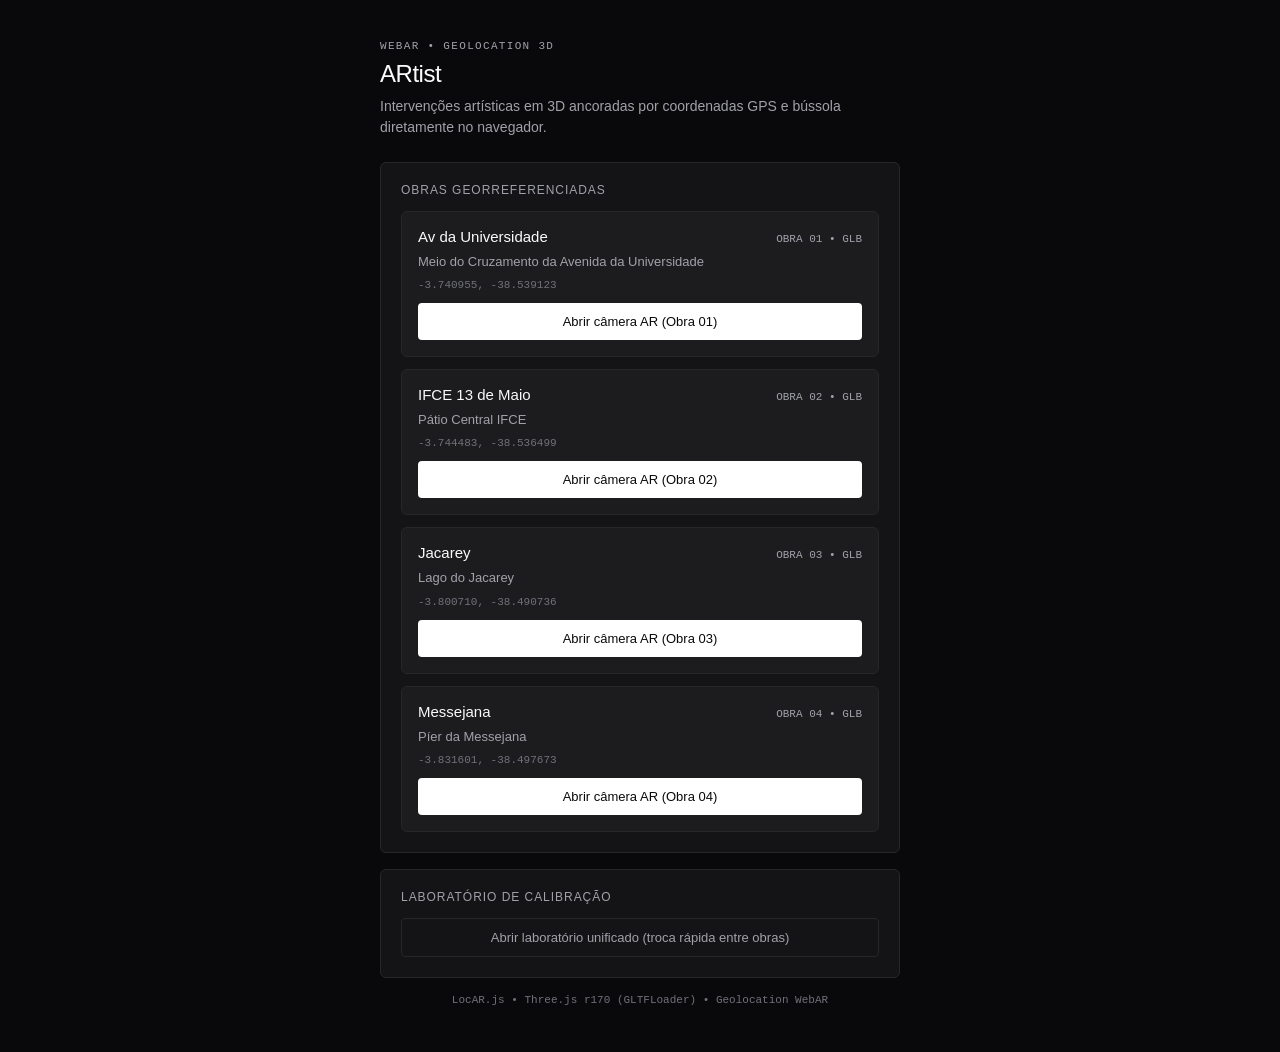
<file: index.html>
<!DOCTYPE html>
<html lang="pt-BR">
<head>
  <meta charset="UTF-8" />
  <meta name="viewport" content="width=device-width, initial-scale=1.0" />
  <meta name="theme-color" content="#09090b" />
  <title>ARtist • Location AR (3D)</title>
  <style>
    :root {
      --bg: #09090b;
      --surface: #141416;
      --surface-subtle: #1c1c1f;
      --border: #27272a;
      --text: #fafafa;
      --text-muted: #a1a1aa;
      --accent: #ffffff;
      --accent-text: #09090b;
    }

    * {
      box-sizing: border-box;
      margin: 0;
      padding: 0;
    }

    body {
      min-height: 100vh;
      background-color: var(--bg);
      color: var(--text);
      font-family: -apple-system, BlinkMacSystemFont, "Segoe UI", Roboto, "Helvetica Neue", Arial, sans-serif;
      display: flex;
      flex-direction: column;
      align-items: center;
      justify-content: center;
      padding: 40px 20px;
      -webkit-font-smoothing: antialiased;
      -moz-osx-font-smoothing: grayscale;
    }

    .container {
      max-width: 520px;
      width: 100%;
    }

    header {
      margin-bottom: 24px;
    }

    .meta-tag {
      font-size: 11px;
      letter-spacing: 0.12em;
      text-transform: uppercase;
      color: var(--text-muted);
      font-family: ui-monospace, SFMono-Regular, "SF Mono", Menlo, monospace;
      margin-bottom: 8px;
    }

    h1 {
      font-size: 24px;
      font-weight: 500;
      letter-spacing: -0.02em;
      margin-bottom: 8px;
      color: var(--text);
    }

    p.description {
      font-size: 14px;
      line-height: 1.5;
      color: var(--text-muted);
    }

    .card {
      background: var(--surface);
      border: 1px solid var(--border);
      border-radius: 6px;
      padding: 20px;
      margin-bottom: 16px;
    }

    .section-title {
      font-size: 12px;
      font-weight: 500;
      letter-spacing: 0.08em;
      text-transform: uppercase;
      color: var(--text-muted);
      margin-bottom: 14px;
    }

    .installations-list {
      list-style: none;
      display: flex;
      flex-direction: column;
      gap: 12px;
    }

    .installation-item {
      background: var(--surface-subtle);
      border: 1px solid var(--border);
      border-radius: 6px;
      padding: 16px;
      display: flex;
      flex-direction: column;
      gap: 8px;
    }

    .installation-header {
      display: flex;
      justify-content: space-between;
      align-items: baseline;
      gap: 12px;
    }

    .installation-name {
      font-size: 15px;
      font-weight: 500;
      color: var(--text);
    }

    .installation-code {
      font-size: 11px;
      font-family: ui-monospace, SFMono-Regular, "SF Mono", Menlo, monospace;
      color: var(--text-muted);
    }

    .installation-place {
      font-size: 13px;
      line-height: 1.4;
      color: var(--text-muted);
    }

    .installation-coords {
      font-size: 11px;
      font-family: ui-monospace, SFMono-Regular, "SF Mono", Menlo, monospace;
      color: #71717a;
    }

    .btn-link {
      display: block;
      width: 100%;
      padding: 11px 16px;
      background: var(--accent);
      color: var(--accent-text);
      font-size: 13px;
      font-weight: 500;
      text-align: center;
      text-decoration: none;
      border-radius: 4px;
      transition: opacity 0.15s ease;
      margin-top: 4px;
    }

    .btn-link:hover {
      opacity: 0.9;
    }

    .btn-secondary {
      background: transparent;
      color: var(--text-muted);
      border: 1px solid var(--border);
      margin-top: 0;
    }

    .btn-secondary:hover {
      color: var(--text);
      border-color: #3f3f46;
      opacity: 1;
    }

    footer {
      font-size: 11px;
      color: #71717a;
      font-family: ui-monospace, SFMono-Regular, "SF Mono", Menlo, monospace;
      text-align: center;
      margin-top: 8px;
    }
  </style>
</head>
<body>
  <div class="container">
    <header>
      <div class="meta-tag">WebAR • Geolocation 3D</div>
      <h1>ARtist</h1>
      <p class="description">
        Intervenções artísticas em 3D ancoradas por coordenadas GPS e bússola diretamente no navegador.
      </p>
    </header>

    <main>
      <section class="card" aria-labelledby="works-heading">
        <h2 id="works-heading" class="section-title">Obras Georreferenciadas</h2>
        <ul class="installations-list">
          <li class="installation-item">
            <div class="installation-header">
              <span class="installation-name">Av da Universidade</span>
              <span class="installation-code">OBRA 01 • GLB</span>
            </div>
            <p class="installation-place">Meio do Cruzamento da Avenida da Universidade</p>
            <span class="installation-coords">-3.740955, -38.539123</span>
            <a href="location/01.html" class="btn-link">Abrir câmera AR (Obra 01)</a>
          </li>

          <li class="installation-item">
            <div class="installation-header">
              <span class="installation-name">IFCE 13 de Maio</span>
              <span class="installation-code">OBRA 02 • GLB</span>
            </div>
            <p class="installation-place">Pátio Central IFCE</p>
            <span class="installation-coords">-3.744483, -38.536499</span>
            <a href="location/02.html" class="btn-link">Abrir câmera AR (Obra 02)</a>
          </li>

          <li class="installation-item">
            <div class="installation-header">
              <span class="installation-name">Jacarey</span>
              <span class="installation-code">OBRA 03 • GLB</span>
            </div>
            <p class="installation-place">Lago do Jacarey</p>
            <span class="installation-coords">-3.800710, -38.490736</span>
            <a href="location/03.html" class="btn-link">Abrir câmera AR (Obra 03)</a>
          </li>

          <li class="installation-item">
            <div class="installation-header">
              <span class="installation-name">Messejana</span>
              <span class="installation-code">OBRA 04 • GLB</span>
            </div>
            <p class="installation-place">Píer da Messejana</p>
            <span class="installation-coords">-3.831601, -38.497673</span>
            <a href="location/04.html" class="btn-link">Abrir câmera AR (Obra 04)</a>
          </li>
        </ul>
      </section>

      <section class="card" aria-labelledby="lab-heading">
        <h2 id="lab-heading" class="section-title">Laboratório de Calibração</h2>
        <a href="test-location.html" class="btn-link btn-secondary">
          Abrir laboratório unificado (troca rápida entre obras)
        </a>
      </section>
    </main>

    <footer>
      LocAR.js • Three.js r170 (GLTFLoader) • Geolocation WebAR
    </footer>
  </div>
</body>
</html>
</file>
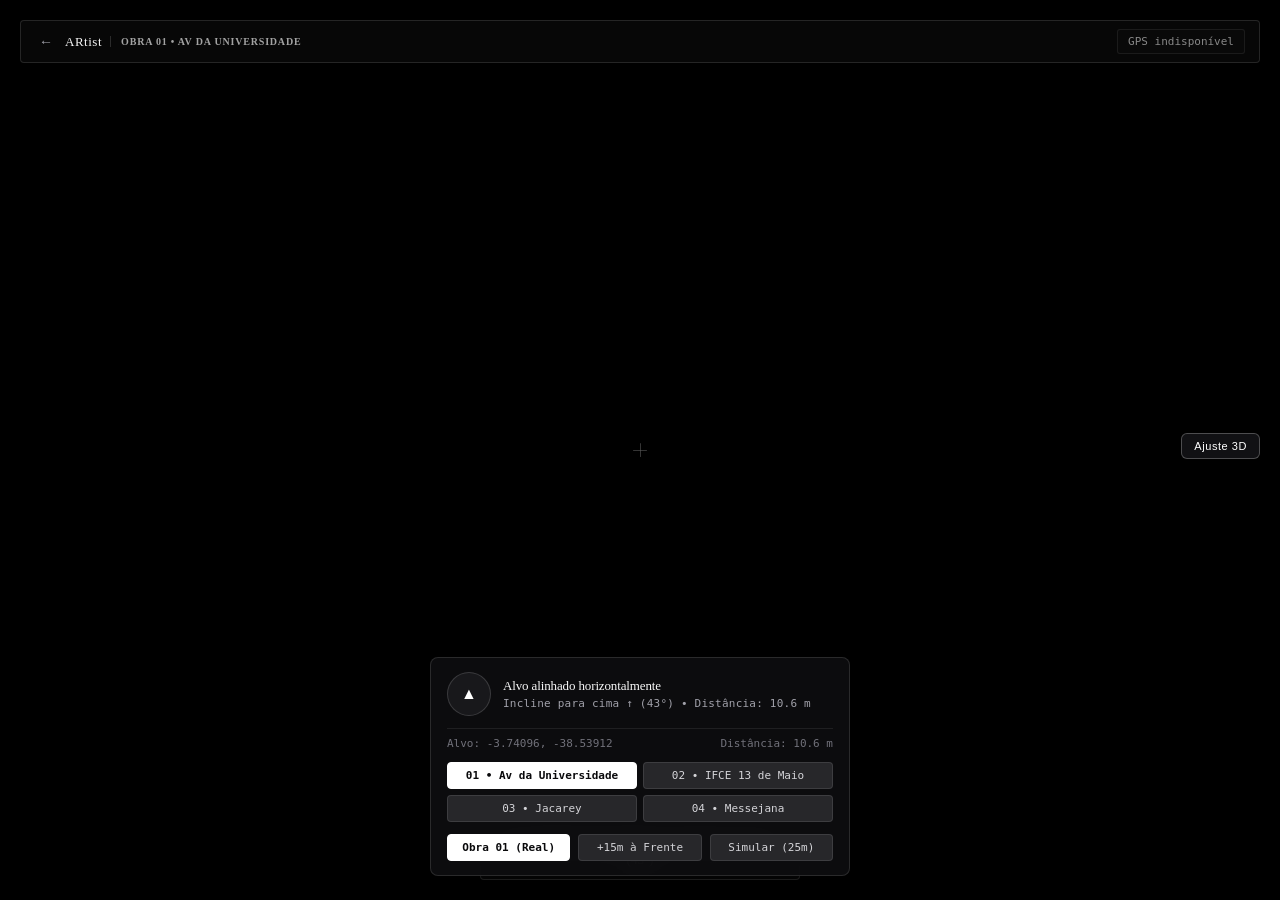
<file: test-location.html>
<!doctype html>
<html lang="pt-BR">
<head>
  <meta charset="utf-8" />
  <meta http-equiv="X-UA-Compatible" content="IE=edge" />
  <meta name="viewport" content="width=device-width, initial-scale=1.0, viewport-fit=cover" />
  <meta name="theme-color" content="#09090b" />
  <title>ARtist • Laboratório Location AR (3D)</title>

  <link rel="stylesheet" href="css/main.css" />

  <script type="importmap">
  {
    "imports": {
      "three": "./js/libs/three.module.js",
      "locar": "./js/libs/locar.es.js"
    }
  }
  </script>
  <script async src="js/libs/es-module-shims.js"></script>
</head>

<body class="locar-mode">
  <canvas id="webgl-canvas" aria-hidden="true"></canvas>
  <div class="ar-center-reticle" id="center-reticle" aria-hidden="true"></div>

  <div class="ar-overlay">
    <header class="ar-header">
      <div class="ar-header-group">
        <a href="index.html" class="ar-back-link" aria-label="Voltar ao início">←</a>
        <h1 class="ar-title">ARtist</h1>
        <span class="ar-badge" id="installation-badge">Obra 01 • Av da Universidade</span>
      </div>
      <span class="ar-meta-info" id="gps-status-badge">Iniciando sensores...</span>
    </header>

    <div class="ar-transform-toolbar">
      <button
        type="button"
        class="ar-calib-toggle"
        id="btn-toggle-transform"
        aria-expanded="false"
        aria-controls="transform-calib-panel"
      >
        Ajuste 3D
      </button>
    </div>

    <main class="ar-instruction-container">
      <div>
        <div class="ar-instruction" id="status-box" role="status" aria-live="polite">
          Iniciando câmera HD e sensores de movimento...
        </div>
        <div class="ar-model-progress" id="model-progress-container" hidden>
          <label class="ar-model-progress-label" id="model-progress-label" for="model-progress">
            Carregando modelo 3D...
          </label>
          <progress id="model-progress" class="ar-progress-bar" max="100"></progress>
        </div>
      </div>
    </main>

    <footer class="ar-location-hud">
      <div class="ar-direction-row">
        <div class="ar-compass-dial" id="compass-dial" aria-hidden="true">
          <div class="ar-compass-needle" id="compass-needle">▲</div>
        </div>
        <div class="ar-direction-content">
          <div class="ar-direction-title">
            <span id="direction-title-text">Aguardando sinal GPS...</span>
            <span class="ar-aligned-badge" id="aligned-badge" hidden aria-hidden="true"></span>
          </div>
          <div class="ar-direction-hint" id="direction-hint">
            Aponte o aparelho ao redor para calibrar a orientação
          </div>
        </div>
      </div>

      <div class="ar-location-stats">
        <span id="target-coords-text">Alvo: -3.74096, -38.53912</span>
        <span id="distance-text">Distância: -- m</span>
      </div>

      <div class="ar-installation-switcher" role="group" aria-label="Selecionar obra 3D">
        <button type="button" class="ar-action-btn is-active" data-installation-id="01">01 • Av da Universidade</button>
        <button type="button" class="ar-action-btn" data-installation-id="02">02 • IFCE 13 de Maio</button>
        <button type="button" class="ar-action-btn" data-installation-id="03">03 • Jacarey</button>
        <button type="button" class="ar-action-btn" data-installation-id="04">04 • Messejana</button>
      </div>

      <div class="ar-location-actions">
        <button type="button" class="ar-action-btn is-active" id="btn-target-location">Obra 01 (Real)</button>
        <button type="button" class="ar-action-btn" id="btn-target-ahead">+15m à Frente</button>
        <button type="button" class="ar-action-btn" id="btn-target-simulate">Simular (25m)</button>
      </div>
    </footer>

    <aside
      id="transform-calib-panel"
      class="ar-calib-panel ar-transform-panel"
      aria-label="Ferramentas de ajuste 3D"
      hidden
    ></aside>
  </div>

  <script type="module">
    import { bootLocationArPage } from './js/location/location-page-bootstrap.js';

    const params = new URLSearchParams(window.location.search);
    const requestedId = params.get('obra');
    const validIds = ['01', '02', '03', '04'];
    const initialId = validIds.includes(requestedId) ? requestedId : '01';

    if (initialId !== '01') {
      document.querySelectorAll('[data-installation-id]').forEach((button) => {
        button.classList.toggle('is-active', button.dataset.installationId === initialId);
      });
    }

    bootLocationArPage(initialId);
  </script>
</body>
</html>
</file>
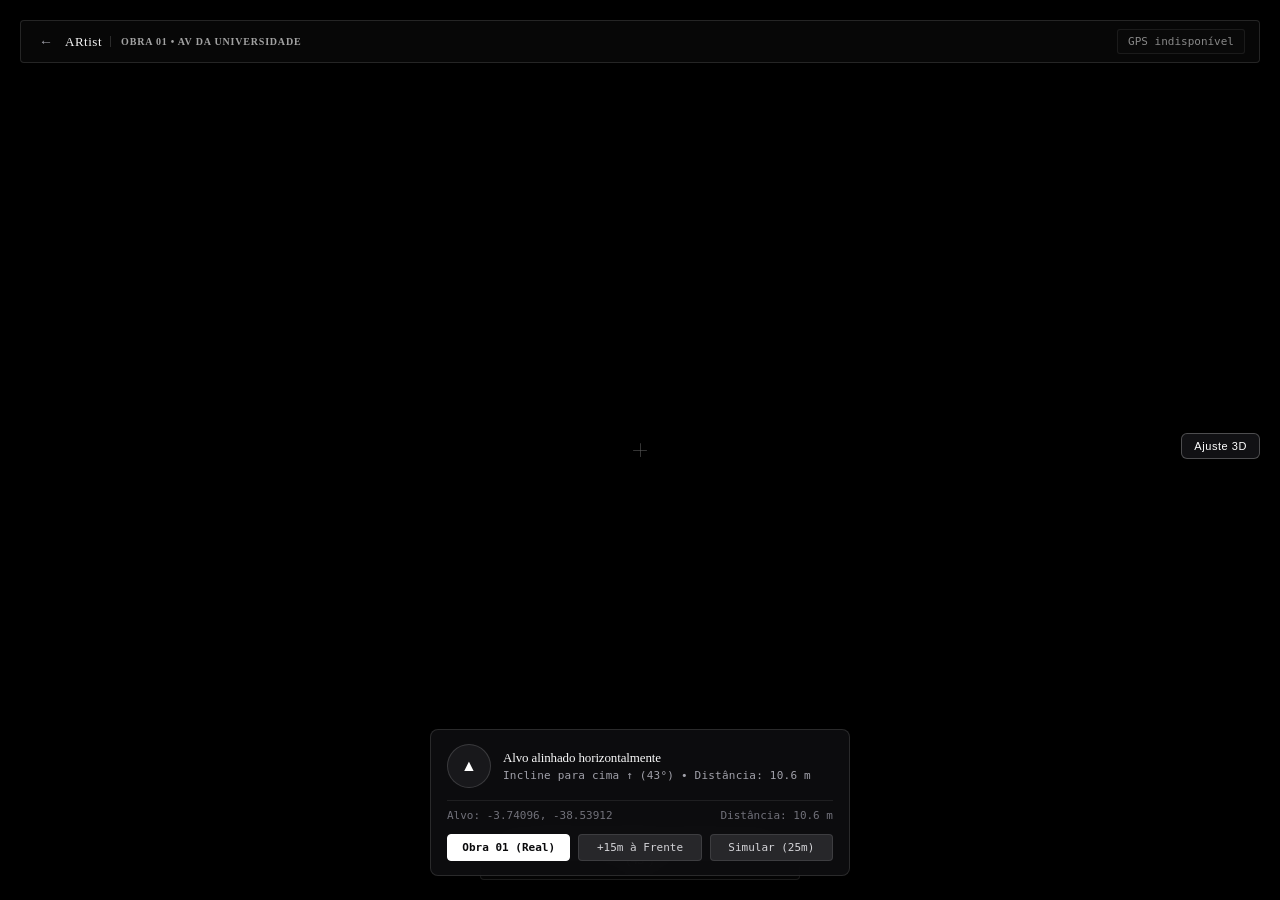
<file: location/01.html>
<!doctype html>
<html lang="pt-BR">
<head>
  <meta charset="utf-8" />
  <meta http-equiv="X-UA-Compatible" content="IE=edge" />
  <meta name="viewport" content="width=device-width, initial-scale=1.0, viewport-fit=cover" />
  <meta name="theme-color" content="#09090b" />
  <title>ARtist • Obra 01 — Av da Universidade</title>

  <link rel="stylesheet" href="../css/main.css" />

  <script type="importmap">
  {
    "imports": {
      "three": "../js/libs/three.module.js",
      "locar": "../js/libs/locar.es.js"
    }
  }
  </script>
  <script async src="../js/libs/es-module-shims.js"></script>
</head>

<body class="locar-mode">
  <canvas id="webgl-canvas" aria-hidden="true"></canvas>
  <div class="ar-center-reticle" id="center-reticle" aria-hidden="true"></div>

  <div class="ar-overlay">
    <header class="ar-header">
      <div class="ar-header-group">
        <a href="../index.html" class="ar-back-link" aria-label="Voltar ao início">←</a>
        <h1 class="ar-title">ARtist</h1>
        <span class="ar-badge" id="installation-badge">Obra 01 • Av da Universidade</span>
      </div>
      <span class="ar-meta-info" id="gps-status-badge">Iniciando sensores...</span>
    </header>

    <div class="ar-transform-toolbar">
      <button
        type="button"
        class="ar-calib-toggle"
        id="btn-toggle-transform"
        aria-expanded="false"
        aria-controls="transform-calib-panel"
      >
        Ajuste 3D
      </button>
    </div>

    <main class="ar-instruction-container">
      <div>
        <div class="ar-instruction" id="status-box" role="status" aria-live="polite">
          Iniciando câmera HD e sensores de movimento...
        </div>
        <div class="ar-model-progress" id="model-progress-container" hidden>
          <label class="ar-model-progress-label" id="model-progress-label" for="model-progress">
            Carregando modelo 3D...
          </label>
          <progress id="model-progress" class="ar-progress-bar" max="100"></progress>
        </div>
      </div>
    </main>

    <footer class="ar-location-hud">
      <div class="ar-direction-row">
        <div class="ar-compass-dial" id="compass-dial" aria-hidden="true">
          <div class="ar-compass-needle" id="compass-needle">▲</div>
        </div>
        <div class="ar-direction-content">
          <div class="ar-direction-title">
            <span id="direction-title-text">Aguardando sinal GPS...</span>
            <span class="ar-aligned-badge" id="aligned-badge" hidden aria-hidden="true"></span>
          </div>
          <div class="ar-direction-hint" id="direction-hint">
            Meio do Cruzamento da Avenida da Universidade
          </div>
        </div>
      </div>

      <div class="ar-location-stats">
        <span id="target-coords-text">Alvo: -3.74096, -38.53912</span>
        <span id="distance-text">Distância: -- m</span>
      </div>

      <div class="ar-location-actions">
        <button type="button" class="ar-action-btn is-active" id="btn-target-location">Obra 01 (Real)</button>
        <button type="button" class="ar-action-btn" id="btn-target-ahead">+15m à Frente</button>
        <button type="button" class="ar-action-btn" id="btn-target-simulate">Simular (25m)</button>
      </div>
    </footer>

    <aside
      id="transform-calib-panel"
      class="ar-calib-panel ar-transform-panel"
      aria-label="Ferramentas de ajuste 3D"
      hidden
    ></aside>
  </div>

  <script type="module">
    import { bootLocationArPage } from '../js/location/location-page-bootstrap.js';

    bootLocationArPage('01');
  </script>
</body>
</html>
</file>
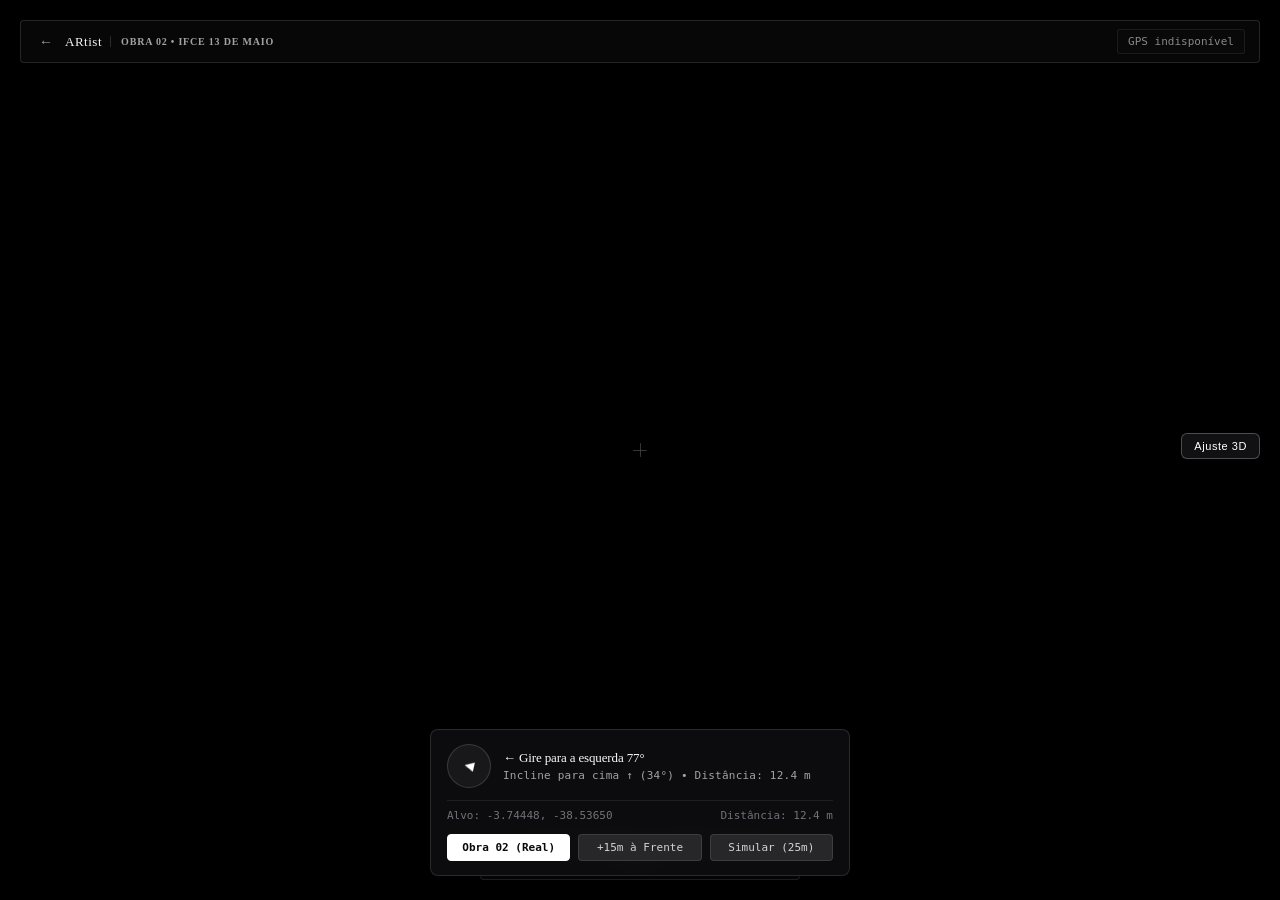
<file: location/02.html>
<!doctype html>
<html lang="pt-BR">
<head>
  <meta charset="utf-8" />
  <meta http-equiv="X-UA-Compatible" content="IE=edge" />
  <meta name="viewport" content="width=device-width, initial-scale=1.0, viewport-fit=cover" />
  <meta name="theme-color" content="#09090b" />
  <title>ARtist • Obra 02 — IFCE 13 de Maio</title>

  <link rel="stylesheet" href="../css/main.css" />

  <script type="importmap">
  {
    "imports": {
      "three": "../js/libs/three.module.js",
      "locar": "../js/libs/locar.es.js"
    }
  }
  </script>
  <script async src="../js/libs/es-module-shims.js"></script>
</head>

<body class="locar-mode">
  <canvas id="webgl-canvas" aria-hidden="true"></canvas>
  <div class="ar-center-reticle" id="center-reticle" aria-hidden="true"></div>

  <div class="ar-overlay">
    <header class="ar-header">
      <div class="ar-header-group">
        <a href="../index.html" class="ar-back-link" aria-label="Voltar ao início">←</a>
        <h1 class="ar-title">ARtist</h1>
        <span class="ar-badge" id="installation-badge">Obra 02 • IFCE 13 de Maio</span>
      </div>
      <span class="ar-meta-info" id="gps-status-badge">Iniciando sensores...</span>
    </header>

    <div class="ar-transform-toolbar">
      <button
        type="button"
        class="ar-calib-toggle"
        id="btn-toggle-transform"
        aria-expanded="false"
        aria-controls="transform-calib-panel"
      >
        Ajuste 3D
      </button>
    </div>

    <main class="ar-instruction-container">
      <div>
        <div class="ar-instruction" id="status-box" role="status" aria-live="polite">
          Iniciando câmera HD e sensores de movimento...
        </div>
        <div class="ar-model-progress" id="model-progress-container" hidden>
          <label class="ar-model-progress-label" id="model-progress-label" for="model-progress">
            Carregando modelo 3D...
          </label>
          <progress id="model-progress" class="ar-progress-bar" max="100"></progress>
        </div>
      </div>
    </main>

    <footer class="ar-location-hud">
      <div class="ar-direction-row">
        <div class="ar-compass-dial" id="compass-dial" aria-hidden="true">
          <div class="ar-compass-needle" id="compass-needle">▲</div>
        </div>
        <div class="ar-direction-content">
          <div class="ar-direction-title">
            <span id="direction-title-text">Aguardando sinal GPS...</span>
            <span class="ar-aligned-badge" id="aligned-badge" hidden aria-hidden="true"></span>
          </div>
          <div class="ar-direction-hint" id="direction-hint">
            Pátio Central IFCE
          </div>
        </div>
      </div>

      <div class="ar-location-stats">
        <span id="target-coords-text">Alvo: -3.74448, -38.53650</span>
        <span id="distance-text">Distância: -- m</span>
      </div>

      <div class="ar-location-actions">
        <button type="button" class="ar-action-btn is-active" id="btn-target-location">Obra 02 (Real)</button>
        <button type="button" class="ar-action-btn" id="btn-target-ahead">+15m à Frente</button>
        <button type="button" class="ar-action-btn" id="btn-target-simulate">Simular (25m)</button>
      </div>
    </footer>

    <aside
      id="transform-calib-panel"
      class="ar-calib-panel ar-transform-panel"
      aria-label="Ferramentas de ajuste 3D"
      hidden
    ></aside>
  </div>

  <script type="module">
    import { bootLocationArPage } from '../js/location/location-page-bootstrap.js';

    bootLocationArPage('02');
  </script>
</body>
</html>
</file>
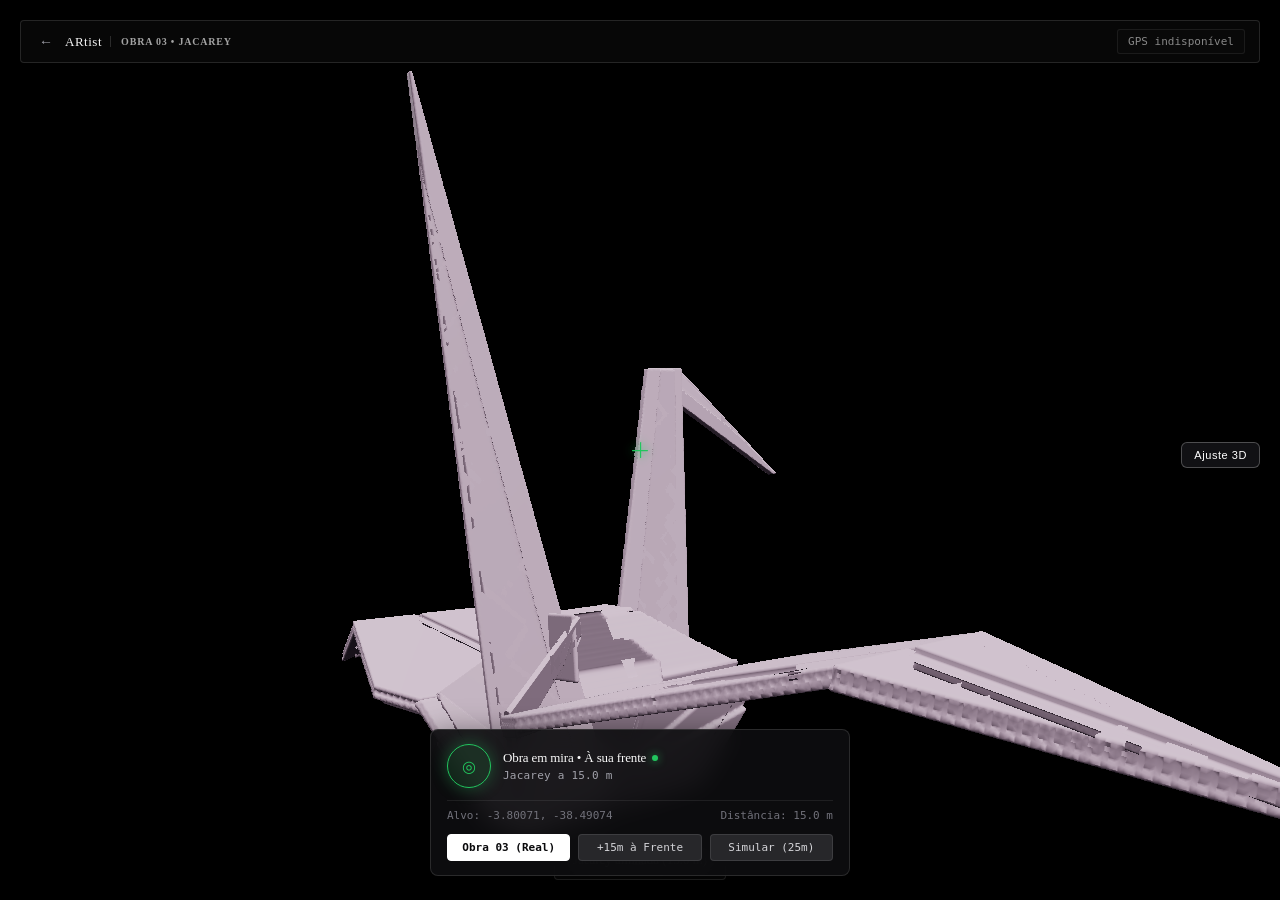
<file: location/03.html>
<!doctype html>
<html lang="pt-BR">
<head>
  <meta charset="utf-8" />
  <meta http-equiv="X-UA-Compatible" content="IE=edge" />
  <meta name="viewport" content="width=device-width, initial-scale=1.0, viewport-fit=cover" />
  <meta name="theme-color" content="#09090b" />
  <title>ARtist • Obra 03 — Jacarey</title>

  <link rel="stylesheet" href="../css/main.css" />

  <script type="importmap">
  {
    "imports": {
      "three": "../js/libs/three.module.js",
      "locar": "../js/libs/locar.es.js"
    }
  }
  </script>
  <script async src="../js/libs/es-module-shims.js"></script>
</head>

<body class="locar-mode">
  <canvas id="webgl-canvas" aria-hidden="true"></canvas>
  <div class="ar-center-reticle" id="center-reticle" aria-hidden="true"></div>

  <div class="ar-overlay">
    <header class="ar-header">
      <div class="ar-header-group">
        <a href="../index.html" class="ar-back-link" aria-label="Voltar ao início">←</a>
        <h1 class="ar-title">ARtist</h1>
        <span class="ar-badge" id="installation-badge">Obra 03 • Jacarey</span>
      </div>
      <span class="ar-meta-info" id="gps-status-badge">Iniciando sensores...</span>
    </header>

    <div class="ar-transform-toolbar">
      <button
        type="button"
        class="ar-calib-toggle"
        id="btn-toggle-transform"
        aria-expanded="false"
        aria-controls="transform-calib-panel"
      >
        Ajuste 3D
      </button>
    </div>

    <main class="ar-instruction-container">
      <div>
        <div class="ar-instruction" id="status-box" role="status" aria-live="polite">
          Iniciando câmera HD e sensores de movimento...
        </div>
        <div class="ar-model-progress" id="model-progress-container" hidden>
          <label class="ar-model-progress-label" id="model-progress-label" for="model-progress">
            Carregando modelo 3D...
          </label>
          <progress id="model-progress" class="ar-progress-bar" max="100"></progress>
        </div>
      </div>
    </main>

    <footer class="ar-location-hud">
      <div class="ar-direction-row">
        <div class="ar-compass-dial" id="compass-dial" aria-hidden="true">
          <div class="ar-compass-needle" id="compass-needle">▲</div>
        </div>
        <div class="ar-direction-content">
          <div class="ar-direction-title">
            <span id="direction-title-text">Aguardando sinal GPS...</span>
            <span class="ar-aligned-badge" id="aligned-badge" hidden aria-hidden="true"></span>
          </div>
          <div class="ar-direction-hint" id="direction-hint">
            Lago do Jacarey
          </div>
        </div>
      </div>

      <div class="ar-location-stats">
        <span id="target-coords-text">Alvo: -3.80071, -38.49074</span>
        <span id="distance-text">Distância: -- m</span>
      </div>

      <div class="ar-location-actions">
        <button type="button" class="ar-action-btn is-active" id="btn-target-location">Obra 03 (Real)</button>
        <button type="button" class="ar-action-btn" id="btn-target-ahead">+15m à Frente</button>
        <button type="button" class="ar-action-btn" id="btn-target-simulate">Simular (25m)</button>
      </div>
    </footer>

    <aside
      id="transform-calib-panel"
      class="ar-calib-panel ar-transform-panel"
      aria-label="Ferramentas de ajuste 3D"
      hidden
    ></aside>
  </div>

  <script type="module">
    import { bootLocationArPage } from '../js/location/location-page-bootstrap.js';

    bootLocationArPage('03');
  </script>
</body>
</html>
</file>
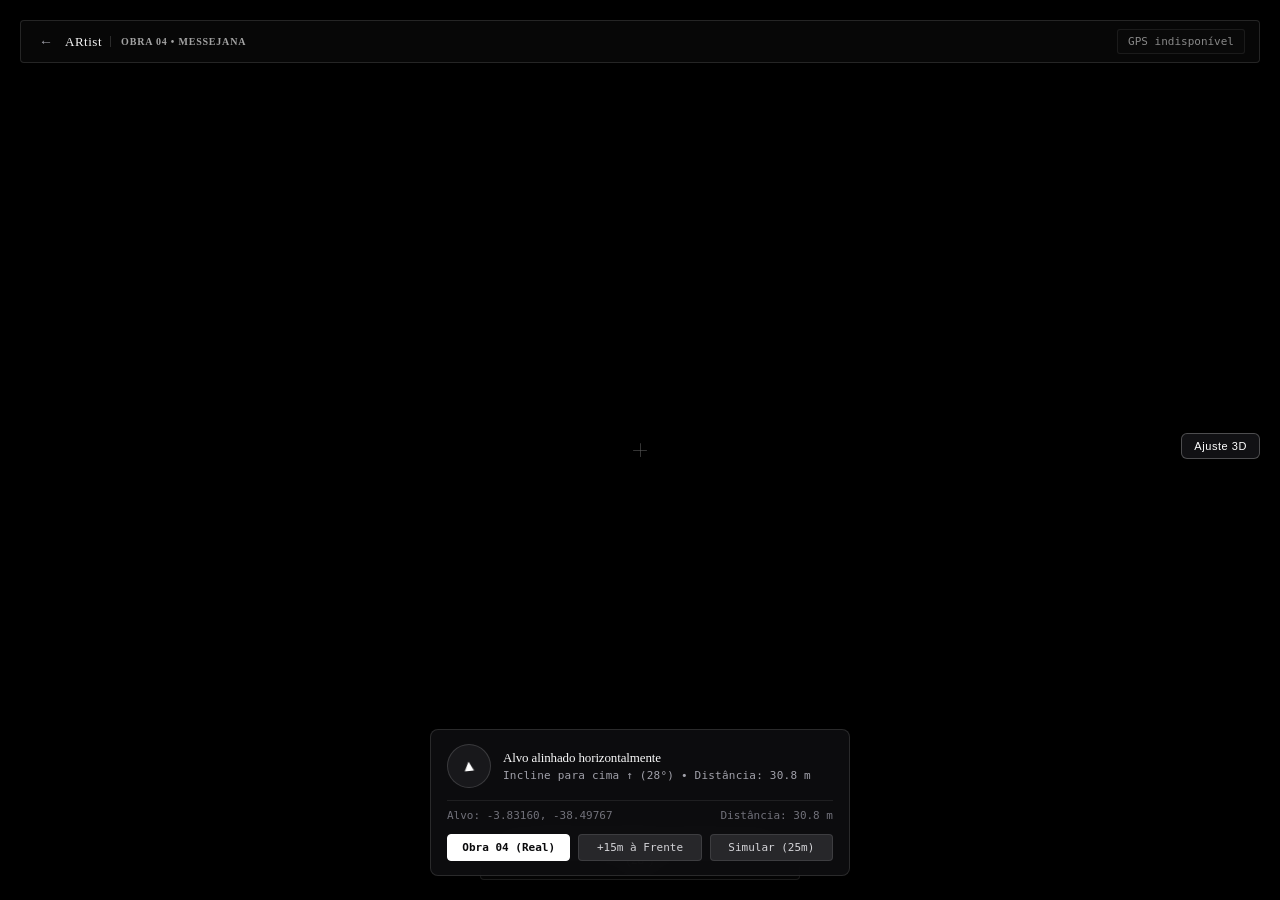
<file: location/04.html>
<!doctype html>
<html lang="pt-BR">
<head>
  <meta charset="utf-8" />
  <meta http-equiv="X-UA-Compatible" content="IE=edge" />
  <meta name="viewport" content="width=device-width, initial-scale=1.0, viewport-fit=cover" />
  <meta name="theme-color" content="#09090b" />
  <title>ARtist • Obra 04 — Messejana</title>

  <link rel="stylesheet" href="../css/main.css" />

  <script type="importmap">
  {
    "imports": {
      "three": "../js/libs/three.module.js",
      "locar": "../js/libs/locar.es.js"
    }
  }
  </script>
  <script async src="../js/libs/es-module-shims.js"></script>
</head>

<body class="locar-mode">
  <canvas id="webgl-canvas" aria-hidden="true"></canvas>
  <div class="ar-center-reticle" id="center-reticle" aria-hidden="true"></div>

  <div class="ar-overlay">
    <header class="ar-header">
      <div class="ar-header-group">
        <a href="../index.html" class="ar-back-link" aria-label="Voltar ao início">←</a>
        <h1 class="ar-title">ARtist</h1>
        <span class="ar-badge" id="installation-badge">Obra 04 • Messejana</span>
      </div>
      <span class="ar-meta-info" id="gps-status-badge">Iniciando sensores...</span>
    </header>

    <div class="ar-transform-toolbar">
      <button
        type="button"
        class="ar-calib-toggle"
        id="btn-toggle-transform"
        aria-expanded="false"
        aria-controls="transform-calib-panel"
      >
        Ajuste 3D
      </button>
    </div>

    <main class="ar-instruction-container">
      <div>
        <div class="ar-instruction" id="status-box" role="status" aria-live="polite">
          Iniciando câmera HD e sensores de movimento...
        </div>
        <div class="ar-model-progress" id="model-progress-container" hidden>
          <label class="ar-model-progress-label" id="model-progress-label" for="model-progress">
            Carregando modelo 3D...
          </label>
          <progress id="model-progress" class="ar-progress-bar" max="100"></progress>
        </div>
      </div>
    </main>

    <footer class="ar-location-hud">
      <div class="ar-direction-row">
        <div class="ar-compass-dial" id="compass-dial" aria-hidden="true">
          <div class="ar-compass-needle" id="compass-needle">▲</div>
        </div>
        <div class="ar-direction-content">
          <div class="ar-direction-title">
            <span id="direction-title-text">Aguardando sinal GPS...</span>
            <span class="ar-aligned-badge" id="aligned-badge" hidden aria-hidden="true"></span>
          </div>
          <div class="ar-direction-hint" id="direction-hint">
            Píer da Messejana
          </div>
        </div>
      </div>

      <div class="ar-location-stats">
        <span id="target-coords-text">Alvo: -3.83160, -38.49767</span>
        <span id="distance-text">Distância: -- m</span>
      </div>

      <div class="ar-location-actions">
        <button type="button" class="ar-action-btn is-active" id="btn-target-location">Obra 04 (Real)</button>
        <button type="button" class="ar-action-btn" id="btn-target-ahead">+15m à Frente</button>
        <button type="button" class="ar-action-btn" id="btn-target-simulate">Simular (25m)</button>
      </div>
    </footer>

    <aside
      id="transform-calib-panel"
      class="ar-calib-panel ar-transform-panel"
      aria-label="Ferramentas de ajuste 3D"
      hidden
    ></aside>
  </div>

  <script type="module">
    import { bootLocationArPage } from '../js/location/location-page-bootstrap.js';

    bootLocationArPage('04');
  </script>
</body>
</html>
</file>
<file: css/main.css>
/* ==========================================================================
   ARtist • Estilos Base para WebAR
   Design minimalista, funcional e neutro para intervenção artística.
   ========================================================================== */

* {
  box-sizing: border-box;
  margin: 0;
  padding: 0;
  -webkit-tap-highlight-color: transparent;
}

html, body {
  width: 100%;
  height: 100%;
  margin: 0;
  padding: 0;
  overflow: hidden;
  background-color: #000000;
  color: #ffffff;
  -webkit-font-smoothing: antialiased;
  -moz-osx-font-smoothing: grayscale;
}

/* --------------------------------------------------------------------------
   Suporte para LocAR (Three.js puro)
   -------------------------------------------------------------------------- */
body.locar-mode {
  background: transparent !important;
}

body.locar-mode video {
  position: absolute !important;
  top: 0 !important;
  left: 0 !important;
  width: 100% !important;
  height: 100% !important;
  object-fit: cover !important;
  z-index: 1 !important;
  display: block !important;
}

#webgl-canvas {
  position: absolute;
  top: 0;
  left: 0;
  width: 100%;
  height: 100%;
  z-index: 2;
  pointer-events: none;
}

/* --------------------------------------------------------------------------
   Camada de Interface (Overlay)
   -------------------------------------------------------------------------- */

.ar-overlay {
  position: fixed;
  inset: 0;
  pointer-events: none;
  z-index: 10;
  display: flex;
  flex-direction: column;
  justify-content: space-between;
  padding: 20px;
}

/* Cabeçalho superior */
.ar-header {
  pointer-events: auto;
  display: flex;
  justify-content: space-between;
  align-items: center;
  background: rgba(10, 10, 10, 0.78);
  border: 1px solid rgba(255, 255, 255, 0.12);
  border-radius: 4px;
  padding: 8px 14px;
}

.ar-title {
  font-size: 13px;
  font-weight: 500;
  letter-spacing: 0.04em;
  color: #f5f5f5;
}

.ar-badge {
  font-size: 10px;
  font-weight: 600;
  letter-spacing: 0.08em;
  text-transform: uppercase;
  color: #a3a3a3;
  border-left: 1px solid rgba(255, 255, 255, 0.15);
  padding-left: 10px;
}

/* Indicador central de orientação */
.ar-instruction-container {
  display: flex;
  justify-content: center;
  align-items: center;
}

.ar-instruction {
  pointer-events: auto;
  background: rgba(10, 10, 10, 0.82);
  border: 1px solid rgba(255, 255, 255, 0.15);
  border-radius: 4px;
  padding: 10px 18px;
  font-size: 13px;
  font-weight: 400;
  color: #e5e5e5;
  text-align: center;
  line-height: 1.4;
  max-width: 320px;
  transition: opacity 0.25s ease, transform 0.25s ease;
}

.ar-instruction.is-hidden {
  opacity: 0;
  pointer-events: none;
  transform: translateY(6px);
}

.ar-instruction strong {
  font-weight: 600;
  color: #ffffff;
}

/* Rodapé com metadados técnicos discretos */
.ar-meta-info {
  pointer-events: auto;
  align-self: center;
  font-size: 11px;
  font-family: ui-monospace, SFMono-Regular, "SF Mono", Menlo, Consolas, monospace;
  color: #888888;
  background: rgba(10, 10, 10, 0.7);
  border: 1px solid rgba(255, 255, 255, 0.08);
  padding: 5px 10px;
  border-radius: 3px;
}

/* --------------------------------------------------------------------------
   HUD de Orientação Espacial e Navegação (Location AR)
   Design minimalista, contraste limpo e transições suaves
   -------------------------------------------------------------------------- */

.ar-location-hud {
  pointer-events: auto;
  position: fixed;
  bottom: 24px;
  left: 50%;
  transform: translateX(-50%);
  width: calc(100% - 32px);
  max-width: 420px;
  background: rgba(14, 14, 16, 0.92);
  border: 1px solid rgba(255, 255, 255, 0.12);
  border-radius: 8px;
  padding: 14px 16px;
  display: flex;
  flex-direction: column;
  gap: 12px;
  z-index: 40;
  backdrop-filter: blur(12px);
  -webkit-backdrop-filter: blur(12px);
  box-shadow: 0 8px 32px rgba(0, 0, 0, 0.6);
  box-sizing: border-box;
}

.ar-direction-row {
  display: flex;
  align-items: center;
  gap: 12px;
}

.ar-compass-dial {
  width: 44px;
  height: 44px;
  border-radius: 50%;
  border: 1px solid rgba(255, 255, 255, 0.15);
  background: #18181b;
  display: flex;
  align-items: center;
  justify-content: center;
  flex-shrink: 0;
  position: relative;
}

.ar-compass-needle {
  width: 22px;
  height: 22px;
  display: flex;
  align-items: center;
  justify-content: center;
  color: #ffffff;
  font-size: 16px;
  transition: transform 0.08s linear;
  will-change: transform;
}

.ar-direction-content {
  display: flex;
  flex-direction: column;
  gap: 3px;
  flex: 1;
  min-width: 0;
}

.ar-direction-title {
  font-size: 13px;
  font-weight: 500;
  color: #fafafa;
  letter-spacing: -0.01em;
  display: flex;
  align-items: center;
  gap: 6px;
}

.ar-direction-hint {
  font-size: 11px;
  font-family: ui-monospace, SFMono-Regular, "SF Mono", Menlo, monospace;
  color: #a1a1aa;
  letter-spacing: 0.02em;
}

.ar-location-stats {
  display: flex;
  justify-content: space-between;
  align-items: center;
  border-top: 1px solid rgba(255, 255, 255, 0.08);
  padding-top: 8px;
  font-size: 11px;
  font-family: ui-monospace, SFMono-Regular, "SF Mono", Menlo, monospace;
  color: #71717a;
}

.ar-location-stats strong {
  color: #e4e4e7;
  font-weight: 500;
}

.ar-location-actions {
  display: flex;
  gap: 8px;
}

.ar-action-btn {
  flex: 1;
  padding: 6px 10px;
  font-size: 11px;
  font-family: ui-monospace, SFMono-Regular, "SF Mono", Menlo, monospace;
  background: #27272a;
  color: #d4d4d8;
  border: 1px solid rgba(255, 255, 255, 0.1);
  border-radius: 4px;
  cursor: pointer;
  transition: background 0.15s ease, color 0.15s ease;
  white-space: nowrap;
  text-align: center;
}

.ar-action-btn:active {
  background: #3f3f46;
  color: #ffffff;
}

.ar-action-btn.is-active {
  background: #ffffff;
  color: #09090b;
  font-weight: 600;
  border-color: #ffffff;
}

.ar-aligned-badge {
  display: inline-block;
  width: 6px;
  height: 6px;
  border-radius: 50%;
  background: #22c55e;
  box-shadow: 0 0 8px rgba(34, 197, 94, 0.8);
}

.ar-compass-dial.is-aligned {
  border-color: #22c55e;
  background: rgba(34, 197, 94, 0.12);
  box-shadow: 0 0 16px rgba(34, 197, 94, 0.35);
}

.ar-compass-dial.is-aligned .ar-compass-needle {
  color: #22c55e;
}

/* Retículo Central de Mira AR */
.ar-center-reticle {
  position: fixed;
  top: 50%;
  left: 50%;
  width: 40px;
  height: 40px;
  transform: translate(-50%, -50%);
  pointer-events: none;
  z-index: 20;
  display: flex;
  align-items: center;
  justify-content: center;
  opacity: 0.35;
  transition: opacity 0.25s ease, transform 0.25s ease, border-color 0.25s ease;
}

.ar-center-reticle::before,
.ar-center-reticle::after {
  content: '';
  position: absolute;
  background: rgba(255, 255, 255, 0.6);
  border-radius: 1px;
}

.ar-center-reticle::before {
  width: 14px;
  height: 1px;
}

.ar-center-reticle::after {
  width: 1px;
  height: 14px;
}

.ar-center-reticle.is-aligned {
  opacity: 1;
  transform: translate(-50%, -50%) scale(1.15);
}

.ar-center-reticle.is-aligned::before,
.ar-center-reticle.is-aligned::after {
  background: #22c55e;
  box-shadow: 0 0 8px #22c55e;
}

/* Modal de Permissão iOS LocAR estilizado */
.locar-device-orientation-permission-modal {
  background: rgba(9, 9, 11, 0.88) !important;
  backdrop-filter: blur(16px) !important;
  -webkit-backdrop-filter: blur(16px) !important;
}

.locar-device-orientation-permission-inner {
  background: #141416 !important;
  border: 1px solid rgba(255, 255, 255, 0.12) !important;
  border-radius: 12px !important;
  box-shadow: 0 20px 40px rgba(0, 0, 0, 0.7) !important;
}

.locar-device-orientation-permission-message {
  color: #fafafa !important;
  font-size: 14px !important;
  line-height: 1.5 !important;
}

.locar-device-orientation-permission-button {
  color: #3b82f6 !important;
  font-weight: 600 !important;
}

/* --------------------------------------------------------------------------
   Painel de Calibração e Ajuste Fino WebAR
   -------------------------------------------------------------------------- */

.ar-calib-toggle {
  pointer-events: auto;
  background: rgba(20, 20, 24, 0.85);
  border: 1px solid rgba(255, 255, 255, 0.25);
  border-radius: 6px;
  color: #ffffff;
  font-size: 11px;
  font-weight: 500;
  letter-spacing: 0.05em;
  padding: 6px 12px;
  cursor: pointer;
  display: inline-flex;
  align-items: center;
  gap: 6px;
  transition: all 0.2s ease;
  backdrop-filter: blur(8px);
  -webkit-backdrop-filter: blur(8px);
}

.ar-calib-toggle:active {
  background: rgba(255, 255, 255, 0.15);
  transform: scale(0.96);
}

.ar-calib-panel {
  pointer-events: auto;
  position: fixed;
  left: 12px;
  right: 12px;
  bottom: 16px;
  max-width: 440px;
  margin: 0 auto;
  background: rgba(12, 12, 15, 0.94);
  border: 1px solid rgba(255, 255, 255, 0.18);
  border-radius: 12px;
  padding: 14px 16px;
  box-shadow: 0 16px 36px rgba(0, 0, 0, 0.85);
  backdrop-filter: blur(16px);
  -webkit-backdrop-filter: blur(16px);
  z-index: 1000;
  display: flex;
  flex-direction: column;
  gap: 10px;
  transition: transform 0.25s cubic-bezier(0.16, 1, 0.3, 1), opacity 0.25s ease;
}

.ar-calib-header {
  display: flex;
  justify-content: space-between;
  align-items: center;
  border-bottom: 1px solid rgba(255, 255, 255, 0.1);
  padding-bottom: 8px;
}

.ar-calib-title {
  font-size: 12px;
  font-weight: 600;
  letter-spacing: 0.04em;
  text-transform: uppercase;
  color: #e2e8f0;
}

.ar-calib-close {
  background: transparent;
  border: none;
  color: #94a3b8;
  font-size: 18px;
  line-height: 1;
  padding: 4px 8px;
  cursor: pointer;
}

.ar-calib-btn {
  background: rgba(255, 255, 255, 0.08);
  border: 1px solid rgba(255, 255, 255, 0.18);
  color: #f8fafc;
  font-size: 11px;
  font-weight: 500;
  padding: 6px 12px;
  min-height: 34px;
  border-radius: 6px;
  cursor: pointer;
  touch-action: manipulation;
  transition: background 0.15s ease, transform 0.1s ease;
}

.ar-calib-btn:active {
  background: rgba(255, 255, 255, 0.25);
  transform: scale(0.95);
}

.ar-calib-footer {
  display: flex;
  justify-content: space-between;
  align-items: center;
  border-top: 1px solid rgba(255, 255, 255, 0.1);
  padding-top: 8px;
  margin-top: 2px;
}

.ar-calib-btn-reset {
  background: transparent;
  border: 1px solid rgba(239, 68, 68, 0.4);
  color: #f87171;
  font-size: 10px;
  padding: 4px 8px;
  border-radius: 4px;
  cursor: pointer;
}

.ar-calib-status {
  font-size: 10px;
  font-family: ui-monospace, SFMono-Regular, monospace;
  color: #94a3b8;
}

/* Abas de Navegação no Painel */
.ar-calib-tabs {
  display: flex;
  gap: 4px;
  background: rgba(255, 255, 255, 0.04);
  padding: 3px;
  border-radius: 8px;
  border: 1px solid rgba(255, 255, 255, 0.08);
}

.ar-calib-tab {
  flex: 1;
  background: transparent;
  border: none;
  color: #94a3b8;
  font-size: 11px;
  font-weight: 500;
  padding: 6px 6px;
  border-radius: 6px;
  cursor: pointer;
  transition: all 0.2s ease;
  text-align: center;
  white-space: nowrap;
}

.ar-calib-tab.is-active {
  background: rgba(255, 255, 255, 0.15);
  color: #ffffff;
  font-weight: 600;
  box-shadow: 0 2px 6px rgba(0, 0, 0, 0.3);
}

.ar-calib-section {
  display: flex;
  flex-direction: column;
  gap: 8px;
}

/* --------------------------------------------------------------------------
   Location AR 3D: Barra de Progresso de Modelos GLB e Seletor de Obras
   -------------------------------------------------------------------------- */

.ar-header-group {
  display: flex;
  align-items: center;
  gap: 8px;
}

.ar-back-link {
  color: #a1a1aa;
  text-decoration: none;
  font-size: 14px;
  font-weight: 500;
  display: inline-flex;
  align-items: center;
  padding: 2px 4px;
}

.ar-back-link:hover {
  color: #ffffff;
}

.ar-model-progress {
  pointer-events: auto;
  display: flex;
  flex-direction: column;
  gap: 6px;
  width: min(320px, 100%);
  margin: 8px auto 0;
  background: rgba(14, 14, 16, 0.9);
  border: 1px solid rgba(255, 255, 255, 0.14);
  border-radius: 6px;
  padding: 10px 14px;
}

.ar-model-progress[hidden] {
  display: none;
}

.ar-model-progress-label {
  font-size: 11px;
  font-family: ui-monospace, SFMono-Regular, "SF Mono", Menlo, monospace;
  color: #e4e4e7;
}

.ar-progress-bar {
  appearance: none;
  border: 0 solid;
  overflow: clip;
  width: 100%;
  height: 6px;
  border-radius: 1e5px;
  background: rgba(255, 255, 255, 0.14);
  container-type: inline-size;
  --progress-bar-radius: 1e5px;
  --progress-bar-fill: #ffffff;
  --progress-bar-indeterminate-size: 30%;
  --progress-bar-indeterminate-animation-duration: 1.5s;
}

@media (prefers-reduced-motion: reduce) {
  .ar-progress-bar {
    --progress-bar-indeterminate-animation-duration: 10s;
  }
}

.ar-progress-bar:indeterminate {
  --progress-bar-animation: progress-bar-indeterminate var(--progress-bar-indeterminate-animation-duration) infinite linear;
}

.ar-progress-bar::-webkit-progress-bar {
  background: transparent;
}

.ar-progress-bar::-webkit-progress-value {
  background: var(--progress-bar-fill);
  border-radius: var(--progress-bar-radius);
  transition: inline-size 0.2s ease;
  animation: var(--progress-bar-animation, revert-rule);
}

.ar-progress-bar::-moz-progress-bar {
  background: var(--progress-bar-fill);
  border-radius: var(--progress-bar-radius);
  transition: inline-size 0.2s ease;
  animation: var(--progress-bar-animation, revert-rule);
}

@keyframes progress-bar-indeterminate {
  from,
  to {
    inline-size: var(--progress-bar-indeterminate-size);
    margin-right: auto;
  }
  from {
    translate: -100%;
  }
  to {
    translate: 100cqi;
  }
}

.ar-installation-switcher {
  display: grid;
  grid-template-columns: repeat(2, 1fr);
  gap: 6px;
}

.ar-aligned-badge[hidden] {
  display: none;
}

/* --------------------------------------------------------------------------
   Painel de Calibração 3D (Posição, Escala e Rotação)
   -------------------------------------------------------------------------- */

.ar-calib-panel[hidden],
.ar-calib-section[hidden] {
  display: none;
}

.ar-transform-toolbar {
  display: flex;
  justify-content: flex-end;
  margin-top: 8px;
}

.ar-calib-toggle.is-active {
  background: #ffffff;
  color: #09090b;
  border-color: #ffffff;
  font-weight: 600;
}

.ar-transform-panel {
  max-height: 60vh;
  overflow-y: auto;
}

.ar-sensor-actions-grid {
  display: grid;
  grid-template-columns: repeat(2, 1fr);
  gap: 6px;
  margin-top: 2px;
}

.ar-sensor-actions-grid .ar-action-btn {
  white-space: normal;
  line-height: 1.25;
  padding: 8px 6px;
}

.ar-sensor-note {
  font-size: 10.5px;
  line-height: 1.35;
  color: #94a3b8;
  font-family: ui-monospace, SFMono-Regular, "SF Mono", Menlo, monospace;
}

.ar-transform-row {
  display: flex;
  flex-direction: column;
  gap: 2px;
}

.ar-transform-row-header {
  display: flex;
  justify-content: space-between;
  align-items: center;
  gap: 8px;
}

.ar-transform-label {
  font-size: 11px;
  font-weight: 500;
  color: #e2e8f0;
}

.ar-transform-value {
  font-size: 11px;
  font-family: ui-monospace, SFMono-Regular, "SF Mono", Menlo, monospace;
  color: #38bdf8;
}

.ar-range-slider {
  --slider-track-size: 0.375rem;
  --slider-thumb-size: 1.125rem;
  --slider-track-radius: 999px;
  --slider-thumb-radius: 50%;
  --slider-track-color: rgba(255, 255, 255, 0.16);
  --slider-fill-color: #ffffff;
  --slider-thumb-color: #ffffff;
  --slider-direction: to right;
  --attr-min: attr(min type(<number>), 0);
  --attr-max: attr(max type(<number>), 100);
  --control-value: attr(value type(<number>), 50);
  --slider-progress: calc(
    progress(var(--control-value), var(--attr-min), var(--attr-max)) * 100%
  );

  appearance: none;
  inline-size: 100%;
  block-size: 2.25rem;
  margin: 0;
  padding: 0;
  border: 0;
  border-radius: 0;
  background: transparent;
  cursor: pointer;
}

@supports not (opacity: progress(1, 0, 100)) {
  .ar-range-slider {
    --slider-progress: calc(
      (var(--control-value) - var(--attr-min)) /
      (var(--attr-max) - var(--attr-min)) * 100%
    );
  }
}

.ar-range-slider:focus-visible {
  outline: 2px solid var(--slider-fill-color);
  outline-offset: 2px;
  border-radius: 4px;
}

/* WebKit / Blink */
.ar-range-slider::-webkit-slider-runnable-track {
  block-size: var(--slider-track-size);
  border: 0;
  border-radius: var(--slider-track-radius);
  background: linear-gradient(
    var(--slider-direction),
    var(--slider-fill-color) var(--slider-progress),
    var(--slider-track-color) var(--slider-progress)
  );
}

.ar-range-slider::-webkit-slider-thumb {
  -webkit-appearance: none;
  appearance: none;
  inline-size: var(--slider-thumb-size);
  block-size: var(--slider-thumb-size);
  margin-block-start: calc(
    (var(--slider-track-size) - var(--slider-thumb-size)) / 2
  );
  border: 0;
  border-radius: var(--slider-thumb-radius);
  background: var(--slider-thumb-color);
  box-shadow: 0 2px 6px rgba(0, 0, 0, 0.5);
}

/* Firefox */
.ar-range-slider::-moz-range-track {
  block-size: var(--slider-track-size);
  border: 0;
  border-radius: var(--slider-track-radius);
  background: var(--slider-track-color);
}

.ar-range-slider::-moz-range-progress {
  block-size: var(--slider-track-size);
  border-radius: var(--slider-track-radius);
  background: var(--slider-fill-color);
}

.ar-range-slider::-moz-range-thumb {
  inline-size: var(--slider-thumb-size);
  block-size: var(--slider-thumb-size);
  border: 0;
  border-radius: var(--slider-thumb-radius);
  background: var(--slider-thumb-color);
  box-shadow: 0 2px 6px rgba(0, 0, 0, 0.5);
}
</file>
